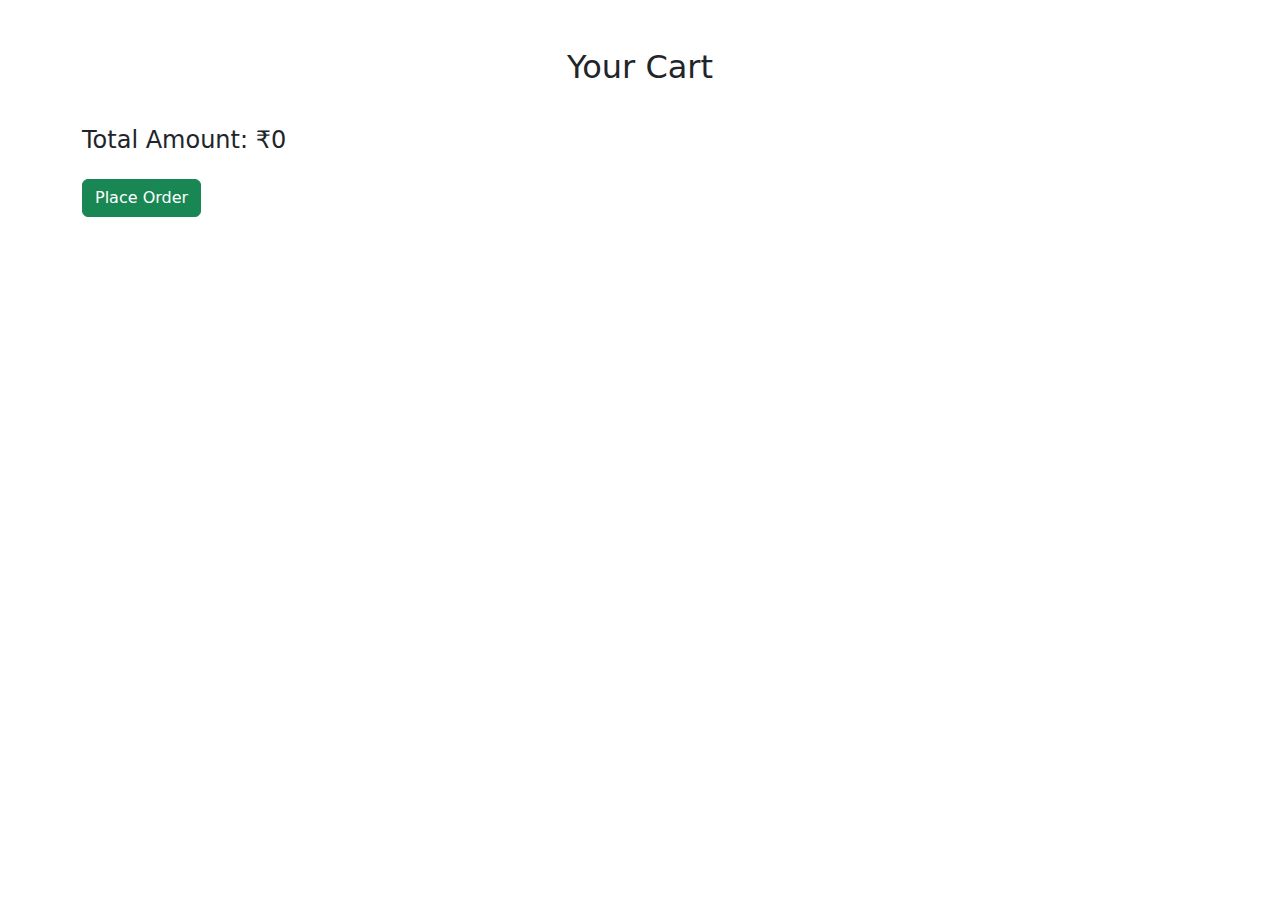
<file: cart.html>
<!DOCTYPE html>
<html lang="en">
<head>
  <meta charset="UTF-8" />
  <meta name="viewport" content="width=device-width, initial-scale=1.0"/>
  <title>Cart</title>
  <link rel="stylesheet" href="https://cdn.jsdelivr.net/npm/bootstrap@5.3.0/dist/css/bootstrap.min.css"/>
  <style>
    .product-img {
      max-width: 100px;
      height: auto;
    }
    #checkoutSection, #orderSuccess {
      display: none;
    }
  </style>
</head>
<body>
  <div class="container py-5">
    <h2 class="text-center mb-4">Your Cart</h2>
    <ul class="list-group mb-3" id="cartItems"></ul>
    <h4>Total Amount: ₹<span id="cartTotal">0</span></h4>
    <button class="btn btn-success mt-3" onclick="proceedToCheckout()">Place Order</button>

    <div id="checkoutSection" class="mt-4">
      <h4>Delivery Details</h4>
      <form id="checkoutForm">
        <input type="text" class="form-control mb-2" id="name" placeholder="Your Name" required />
        <input type="text" class="form-control mb-2" id="address" placeholder="Delivery Address" required />
        <input type="text" class="form-control mb-2" id="pincode" placeholder="Pincode" required />
        <input type="tel" class="form-control mb-2" id="mobile" placeholder="Mobile Number" required />
        <input type="email" class="form-control mb-2" id="email" placeholder="Email" required />

        <label class="form-label">Select Payment Mode:</label>
        <select class="form-select mb-3" id="paymentMode" required>
          <option value="">-- Select --</option>
          <option value="online">Online Payment</option>
          <option value="offline">Cash on Delivery</option>
        </select>

        <button type="submit" class="btn btn-primary">Confirm Order</button>
      </form>
    </div>

    <div id="orderSuccess" class="alert alert-success mt-4">
      <h5>Order placed successfully!</h5>
      <p>Total Shopping Amount: ₹<span id="finalAmount">0</span></p>
    </div>
  </div>

  <script>
    let cart = JSON.parse(localStorage.getItem("cart")) || [];

    function renderCart() {
      const cartItems = document.getElementById("cartItems");
      const cartTotal = document.getElementById("cartTotal");
      cartItems.innerHTML = "";
      let total = 0;

      cart.forEach((item, index) => {
        const li = document.createElement("li");
        li.className = "list-group-item d-flex justify-content-between align-items-center";
        li.innerHTML = `
          <div class="d-flex align-items-center">
            <img src="${item.image}" class="product-img me-3" alt="${item.name}" />
            <div>
              <strong>${item.name}</strong><br/>
              ₹${item.price}
            </div>
          </div>
          <button class="btn btn-sm btn-danger" onclick="removeItem(${index})">Remove</button>
        `;
        cartItems.appendChild(li);
        total += Number(item.price);
      });

      cartTotal.textContent = total;
    }

    function removeItem(index) {
      cart.splice(index, 1);
      localStorage.setItem("cart", JSON.stringify(cart));
      renderCart();
    }

    function proceedToCheckout() {
      if (cart.length === 0) {
        alert("Cart is empty!");
        return;
      }
      document.getElementById("checkoutSection").style.display = "block";
    }

    document.getElementById("checkoutForm").addEventListener("submit", function(e) {
      e.preventDefault();

      const name = document.getElementById("name").value;
      const address = document.getElementById("address").value;
      const pincode = document.getElementById("pincode").value;
      const mobile = document.getElementById("mobile").value;
      const email = document.getElementById("email").value;
      const paymentMode = document.getElementById("paymentMode").value;

      if (!name || !address || !pincode || !mobile || !email || !paymentMode) {
        alert("Please fill in all details.");
        return;
      }

      const total = cart.reduce((sum, item) => sum + Number(item.price), 0);
      document.getElementById("finalAmount").textContent = total;

      cart = [];
      localStorage.removeItem("cart");
      renderCart();
      document.getElementById("checkoutSection").style.display = "none";
      document.getElementById("orderSuccess").style.display = "block";
    });

    renderCart();
  </script>
</body>
</html>
</file>
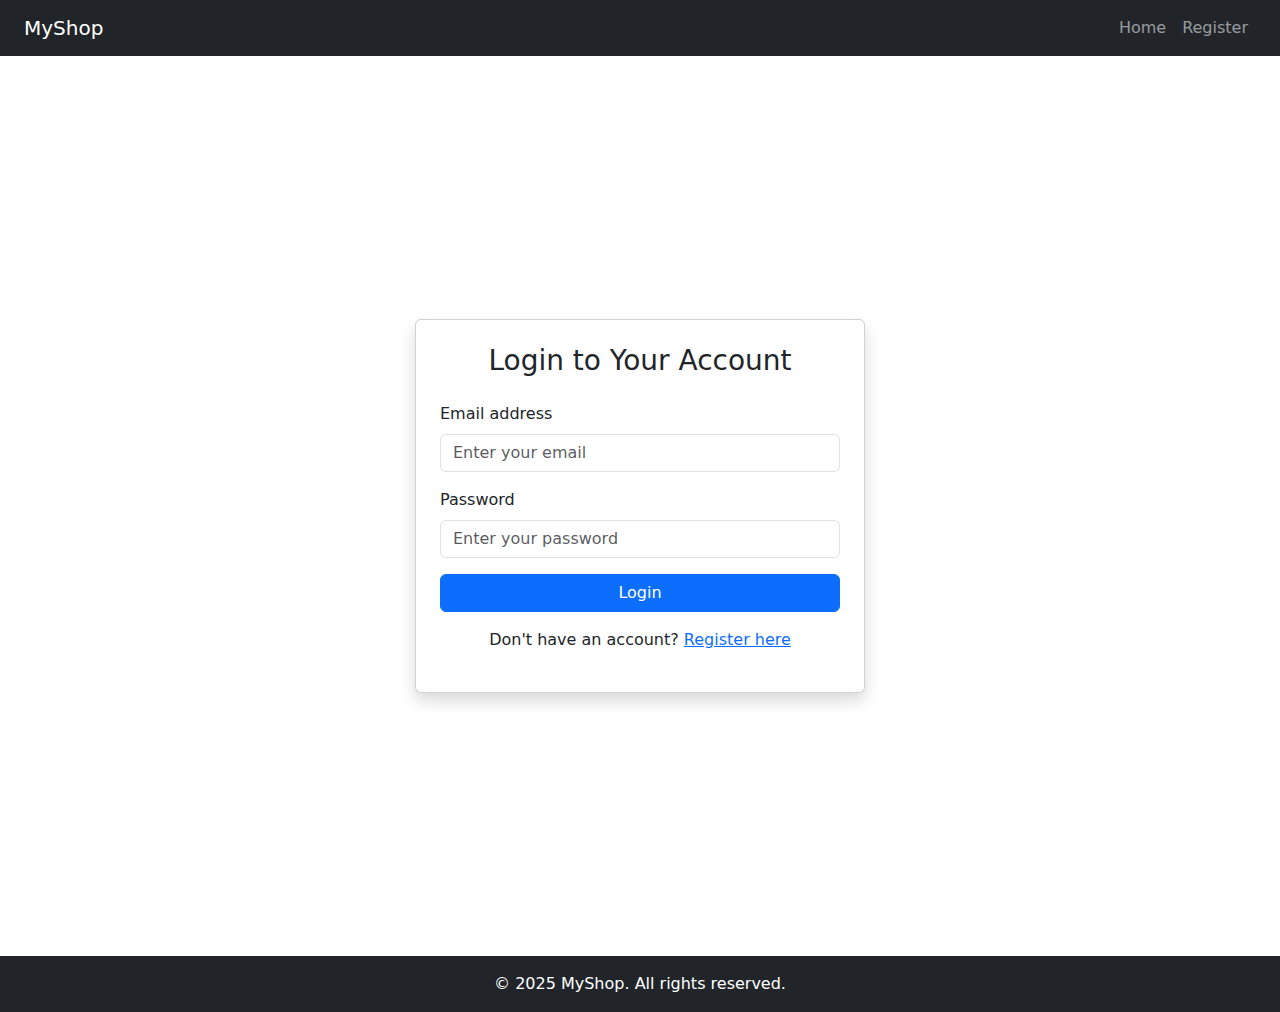
<file: login.html>
<!DOCTYPE html>
<html lang="en">
<head>
  <meta charset="UTF-8" />
  <meta name="viewport" content="width=device-width, initial-scale=1.0"/>
  <title>Login - MyShop</title>
  <link href="https://cdn.jsdelivr.net/npm/bootstrap@5.3.2/dist/css/bootstrap.min.css" rel="stylesheet"/>
  <link rel="stylesheet" href="./style.css" />
</head>
<body>
  <!-- Navbar -->
  <nav class="navbar navbar-expand-lg navbar-dark bg-dark px-4">
    <a class="navbar-brand" href="index.html">MyShop</a>
    <button class="navbar-toggler" type="button" data-bs-toggle="collapse" data-bs-target="#navbarNav">
      <span class="navbar-toggler-icon"></span>
    </button>
    <div class="collapse navbar-collapse justify-content-end" id="navbarNav">
      <ul class="navbar-nav">
        <li class="nav-item"><a class="nav-link" href="index.html">Home</a></li>
        <li class="nav-item"><a class="nav-link" href="register.html">Register</a></li>
      </ul>
    </div>
  </nav>

  <!-- Login Section -->
  <div class="container d-flex align-items-center justify-content-center min-vh-100">
    <div class="card p-4 shadow w-100" style="max-width: 450px;">
      <h3 class="text-center mb-4">Login to Your Account</h3>
      <form>
        <div class="mb-3">
          <label for="email" class="form-label">Email address</label>
          <input type="email" class="form-control" id="email" placeholder="Enter your email" required />
        </div>
        <div class="mb-3">
          <label for="password" class="form-label">Password</label>
          <input type="password" class="form-control" id="password" placeholder="Enter your password" required />
        </div>
        <button type="submit" class="btn btn-primary w-100">Login</button>
      </form>
      <p class="text-center mt-3">Don't have an account? <a href="register.html">Register here</a></p>
    </div>
  </div>

  <!-- Footer -->
  <footer class="bg-dark text-white text-center py-3 mt-auto">
    &copy; 2025 MyShop. All rights reserved.
  </footer>

  <script src="https://cdn.jsdelivr.net/npm/bootstrap@5.3.2/dist/js/bootstrap.bundle.min.js"></script>
</body>
</html>
</file>
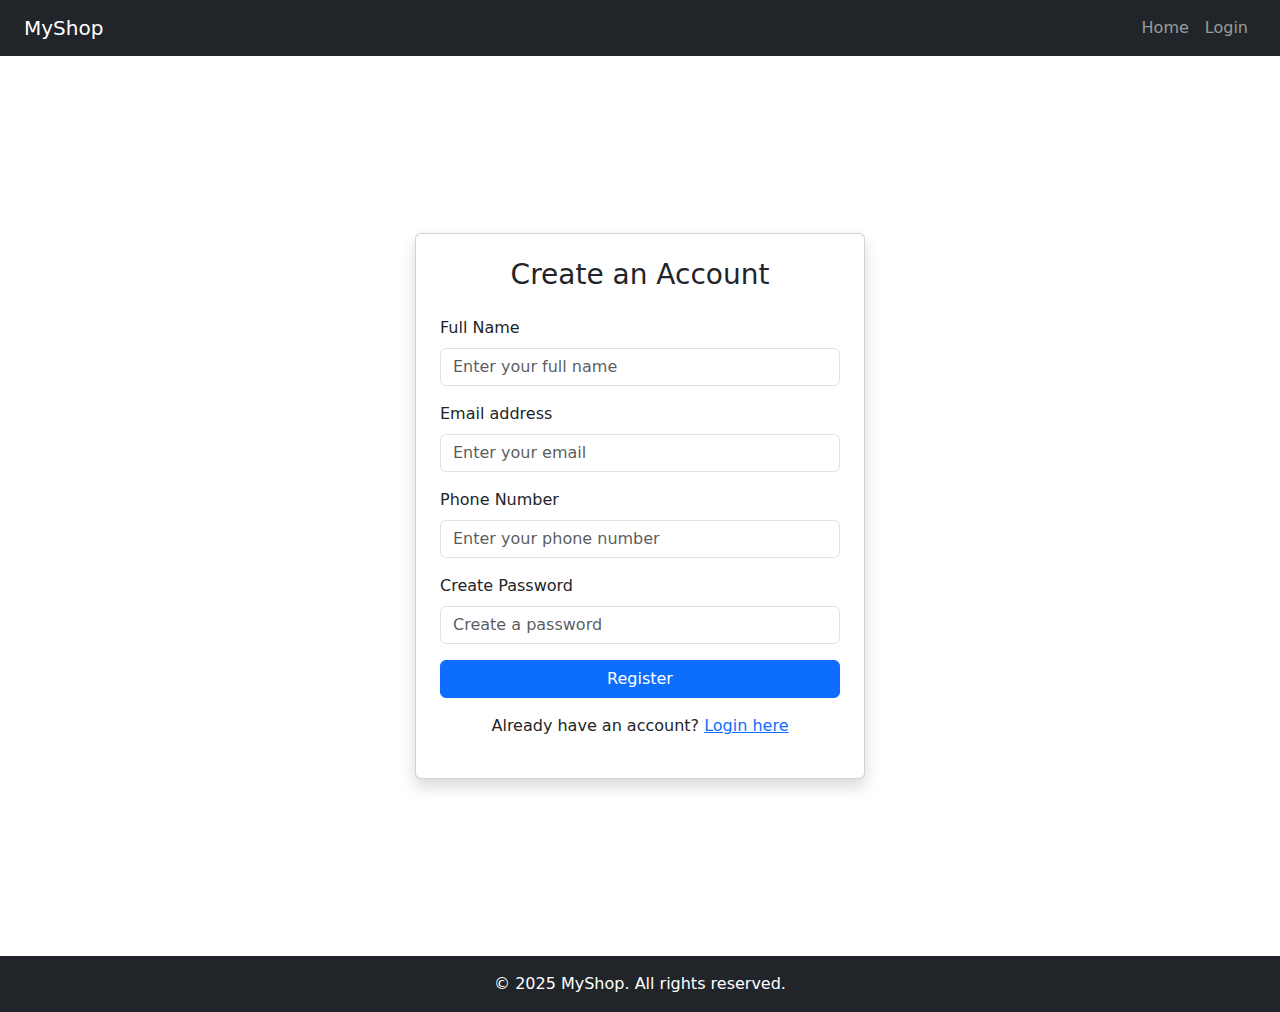
<file: register.html>
<!DOCTYPE html>
<html lang="en">
<head>
  <meta charset="UTF-8" />
  <meta name="viewport" content="width=device-width, initial-scale=1.0"/>
  <title>Register - MyShop</title>
  <link href="https://cdn.jsdelivr.net/npm/bootstrap@5.3.2/dist/css/bootstrap.min.css" rel="stylesheet"/>
  <link rel="stylesheet" href="./style.css" />
</head>
<body>
  <!-- Navbar -->
  <nav class="navbar navbar-expand-lg navbar-dark bg-dark px-4">
    <a class="navbar-brand" href="index.html">MyShop</a>
    <button class="navbar-toggler" type="button" data-bs-toggle="collapse" data-bs-target="#navbarNav">
      <span class="navbar-toggler-icon"></span>
    </button>
    <div class="collapse navbar-collapse justify-content-end" id="navbarNav">
      <ul class="navbar-nav">
        <li class="nav-item"><a class="nav-link" href="index.html">Home</a></li>
        <li class="nav-item"><a class="nav-link" href="login.html">Login</a></li>
      </ul>
    </div>
  </nav>

  <!-- Register Section -->
  <div class="container d-flex align-items-center justify-content-center min-vh-100">
    <div class="card p-4 shadow w-100" style="max-width: 450px;">
      <h3 class="text-center mb-4">Create an Account</h3>
      <form>
        <div class="mb-3">
          <label for="name" class="form-label">Full Name</label>
          <input type="text" class="form-control" id="name" placeholder="Enter your full name" required />
        </div>
        <div class="mb-3">
          <label for="email" class="form-label">Email address</label>
          <input type="email" class="form-control" id="email" placeholder="Enter your email" required />
        </div>
        <div class="mb-3">
          <label for="phone" class="form-label">Phone Number</label>
          <input type="tel" class="form-control" id="phone" placeholder="Enter your phone number" required />
        </div>
        <div class="mb-3">
          <label for="password" class="form-label">Create Password</label>
          <input type="password" class="form-control" id="password" placeholder="Create a password" required />
        </div>
        <button type="submit" class="btn btn-primary w-100">Register</button>
      </form>
      <p class="text-center mt-3">Already have an account? <a href="login.html">Login here</a></p>
    </div>
  </div>

  <!-- Footer -->
  <footer class="bg-dark text-white text-center py-3 mt-auto">
    &copy; 2025 MyShop. All rights reserved.
  </footer>

  <script src="https://cdn.jsdelivr.net/npm/bootstrap@5.3.2/dist/js/bootstrap.bundle.min.js"></script>
</body>
</html>
</file>
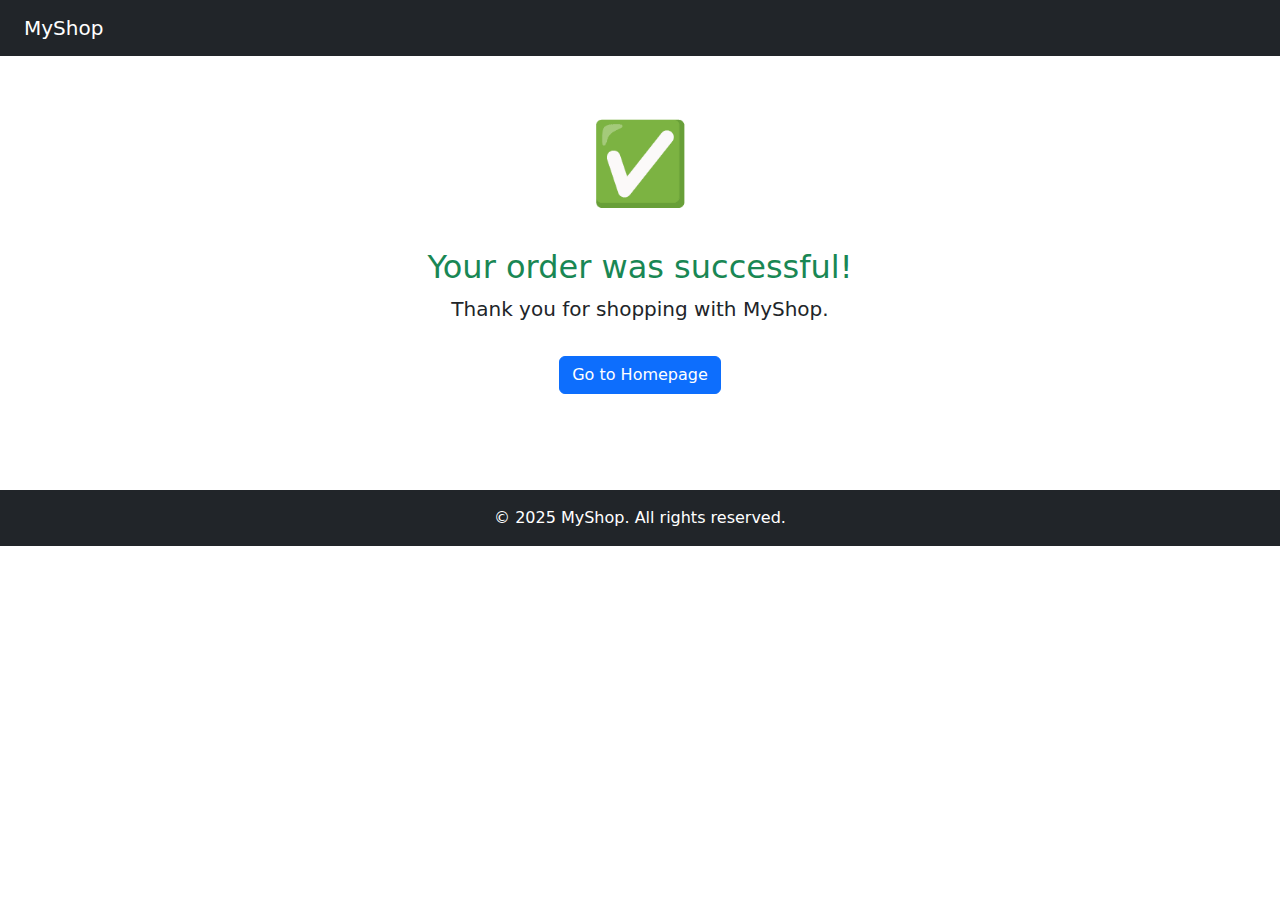
<file: success.html>
<!DOCTYPE html>
<html lang="en">
<head>
  <meta charset="UTF-8" />
  <meta name="viewport" content="width=device-width, initial-scale=1.0"/>
  <title>Success - MyShop</title>
  <link href="https://cdn.jsdelivr.net/npm/bootstrap@5.3.2/dist/css/bootstrap.min.css" rel="stylesheet"/>
  <link rel="stylesheet" href="./style.css" />
  <style>
    .success-icon {
      font-size: 80px;
      color: #28a745;
    }
  </style>
</head>
<body>
  <!-- Navbar -->
  <nav class="navbar navbar-expand-lg navbar-dark bg-dark px-4">
    <a class="navbar-brand" href="index.html">MyShop</a>
    <button class="navbar-toggler" type="button" data-bs-toggle="collapse" data-bs-target="#navbarNav">
      <span class="navbar-toggler-icon"></span>
    </button>
  </nav>

  <!-- Success Message -->
  <div class="container text-center py-5">
    <div class="success-icon mb-4">
      ✅
    </div>
    <h2 class="text-success">Your order was successful!</h2>
    <p class="lead">Thank you for shopping with MyShop.</p>
    <a href="index.html" class="btn btn-primary mt-3">Go to Homepage</a>
  </div>

  <!-- Footer -->
  <footer class="bg-dark text-white text-center py-3 mt-5">
    &copy; 2025 MyShop. All rights reserved.
  </footer>

  <script src="https://cdn.jsdelivr.net/npm/bootstrap@5.3.2/dist/js/bootstrap.bundle.min.js"></script>
</body>
</html>
</file>
<file: style.css>
.sidebar {
  width: 250px;
  min-height: 100vh;
  position: fixed;
}
.page-content {
  margin-left: 250px;
  padding: 20px;
  width: 100%;
}
@media(max-width: 768px) {
  .sidebar { position: relative; width: 100%; }
  .page-content { margin-left: 0; }
}

/* Image preview styling */
#preview {
  max-height: 100px;
  max-width: 100%;
  border-radius: 6px;
  object-fit: cover;
  margin-bottom: 10px;
  display: block;
}

/* Product image in table */
#productTable img {
  height: 50px;
  width: 50px;
  object-fit: cover;
  border-radius: 4px;
  border: 1px solid #ddd;
}




.sidebar {
  width: 220px;
  min-height: 100vh;
}

.page-content {
  flex-grow: 1;
  padding-left: 1rem;
  padding-right: 1rem;
}

@media (max-width: 768px) {
  .sidebar {
    display: none;
  }

  #salesChart {
    max-width: 100%;
  }
}


#profileSection label {
  font-weight: 500;
  color: #333;
}
#profileSection h2 {
  color: #3a3a3a;
  border-bottom: 2px solid #ccc;
  padding-bottom: 10px;
}
#profilePreview {
  border: 3px solid #007bff;
  border-radius: 50%;
  object-fit: cover;
}

/* chat section css */
.chat-message {
    padding: 8px 12px;
    border-radius: 15px;
    margin-bottom: 10px;
    max-width: 75%;
    word-wrap: break-word;
    font-size: 15px;
  }
  .chat-left {
    background-color: #e4e6eb;
    align-self: flex-start;
  }
  .chat-right {
    background-color: #007bff;
    color: white;
    align-self: flex-end;
    text-align: right;
  }
  #chatBox {
    display: flex;
    flex-direction: column;
  }

  /* chat section end */
  

  .graph-wrapper {
  display: flex;
  flex-wrap: wrap;
  justify-content: center; /* Center all chart boxes */
  gap: 1rem;
  padding: 1rem;
}

.chart-box {
  background-color: #fff;
  padding: 1rem;
  border-radius: 12px;
  box-shadow: 0 2px 10px rgba(0, 0, 0, 0.1);
  width: 100%;
  max-width: 350px;
  text-align: center;
  margin: 0 auto; /* Center horizontally */
}

.chart-box h5 {
  margin-bottom: 0.75rem;
}

#graphSection {
  padding: 1rem;
  max-width: 100%;
  margin: 0 auto;
}

/* Mobile view optimization */
@media (max-width: 768px) {
  .chart-box {
    width: 90%;
  }
}
</file>
